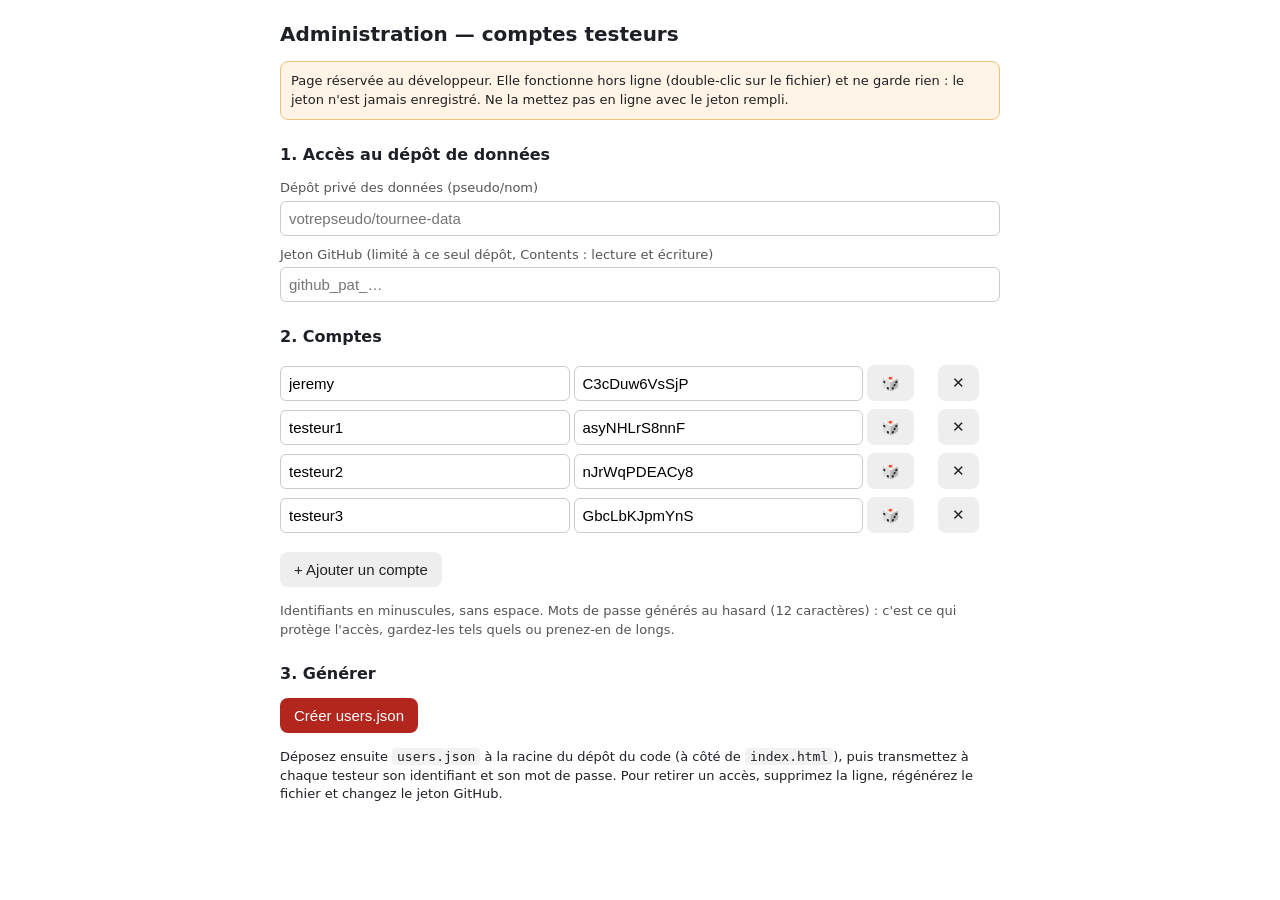
<file: admin/admin.html>
<!DOCTYPE html>
<html lang="fr">
<head>
<meta charset="utf-8">
<meta name="viewport" content="width=device-width, initial-scale=1">
<meta name="author" content="Jérémy Bizeul / Vigie-lance">
<meta name="copyright" content="© Jérémy Bizeul / Vigie-lance">
<title>Administration — comptes testeurs</title>
<style>
  body{font:15px/1.4 system-ui,sans-serif;max-width:720px;margin:20px auto;padding:0 14px;color:#1d2024}
  h1{font-size:20px} h2{font-size:16px;margin-top:24px}
  label{display:block;font-size:13px;color:#555;margin:10px 0 3px}
  input{width:100%;padding:8px;border:1px solid #ccc;border-radius:6px;font-size:15px;box-sizing:border-box}
  table{width:100%;border-collapse:collapse} td{padding:4px 4px 4px 0}
  button{padding:9px 14px;border:0;border-radius:8px;background:#b3261e;color:#fff;font-size:15px;cursor:pointer}
  button.sec{background:#eee;color:#222}
  .warn{background:#fff4e5;border:1px solid #f0c27a;border-radius:8px;padding:10px;font-size:13px}
  .ok{color:#1b7a3a;font-weight:600} .err{color:#b3261e;font-weight:600}
  code{background:#f2f2f2;padding:1px 5px;border-radius:4px}
</style>
</head>
<body>
<!-- © Jérémy Bizeul / Vigie-lance — Tous droits réservés -->
<h1>Administration — comptes testeurs</h1>
<div class="warn">
  Page réservée au développeur. Elle fonctionne hors ligne (double-clic sur le fichier) et ne
  garde rien : le jeton n'est jamais enregistré. Ne la mettez pas en ligne avec le jeton rempli.
</div>

<h2>1. Accès au dépôt de données</h2>
<label>Dépôt privé des données (pseudo/nom)</label>
<input id="repo" placeholder="votrepseudo/tournee-data" autocomplete="off">
<label>Jeton GitHub (limité à ce seul dépôt, Contents : lecture et écriture)</label>
<input id="token" type="password" placeholder="github_pat_…" autocomplete="off">

<h2>2. Comptes</h2>
<table id="rows"></table>
<p><button class="sec" id="add" type="button">+ Ajouter un compte</button></p>
<p style="font-size:13px;color:#555">
  Identifiants en minuscules, sans espace. Mots de passe générés au hasard (12 caractères) :
  c'est ce qui protège l'accès, gardez-les tels quels ou prenez-en de longs.
</p>

<h2>3. Générer</h2>
<button id="go" type="button">Créer users.json</button>
<p id="msg"></p>
<p style="font-size:13px">
  Déposez ensuite <code>users.json</code> à la racine du dépôt du code (à côté de <code>index.html</code>),
  puis transmettez à chaque testeur son identifiant et son mot de passe. Pour retirer un accès, supprimez
  la ligne, régénérez le fichier et changez le jeton GitHub.
</p>

<script src="../js/auth.js"></script>
<script>
(function () {
  'use strict';
  var T = window.Tour;
  var ALPHA = 'abcdefghjkmnpqrstuvwxyzABCDEFGHJKLMNPQRSTUVWXYZ23456789';
  function pw() {
    var a = crypto.getRandomValues(new Uint8Array(12)), s = '';
    for (var i = 0; i < a.length; i++) s += ALPHA[a[i] % ALPHA.length];
    return s;
  }
  function row(id, p) {
    var tr = document.createElement('tr');
    tr.innerHTML = '<td><input class="rid" placeholder="identifiant" autocomplete="off" autocapitalize="off"></td>' +
      '<td><input class="rpw" autocomplete="off"></td>' +
      '<td><button class="sec" type="button" title="Nouveau mot de passe">🎲</button></td>' +
      '<td><button class="sec" type="button" title="Retirer">✕</button></td>';
    tr.querySelector('.rid').value = id || '';
    tr.querySelector('.rpw').value = p || pw();
    var b = tr.querySelectorAll('button');
    b[0].onclick = function () { tr.querySelector('.rpw').value = pw(); };
    b[1].onclick = function () { tr.remove(); };
    document.getElementById('rows').appendChild(tr);
  }
  ['jeremy', 'testeur1', 'testeur2', 'testeur3'].forEach(function (id) { row(id); });
  document.getElementById('add').onclick = function () { row(''); };

  function say(t, cls) { var m = document.getElementById('msg'); m.textContent = t; m.className = cls || ''; }

  document.getElementById('go').onclick = function () {
    var repo = document.getElementById('repo').value.trim().replace(/^https?:\/\/github\.com\//, '').replace(/\.git$/, '');
    var token = document.getElementById('token').value.trim();
    if (!/^[\w.-]+\/[\w.-]+$/.test(repo)) return say('Dépôt : format attendu pseudo/nom-du-depot', 'err');
    if (!token) return say('Collez le jeton GitHub', 'err');
    var rows = Array.prototype.slice.call(document.querySelectorAll('#rows tr')).map(function (tr) {
      return { id: T.auth.normId(tr.querySelector('.rid').value), pw: tr.querySelector('.rpw').value };
    }).filter(function (r) { return r.id || r.pw; });
    var seen = {};
    for (var i = 0; i < rows.length; i++) {
      var r = rows[i];
      if (!/^[a-z0-9._-]+$/.test(r.id)) return say('Identifiant invalide : « ' + r.id + ' » (lettres minuscules, chiffres, . _ -)', 'err');
      if (r.pw.length < 10) return say('Mot de passe trop court pour « ' + r.id + ' » (10 caractères minimum)', 'err');
      if (seen[r.id]) return say('Identifiant en double : ' + r.id, 'err');
      seen[r.id] = 1;
    }
    if (!rows.length) return say('Ajoutez au moins un compte', 'err');
    say('Calcul en cours…');
    Promise.all(rows.map(function (r) { return T.auth.seal(r.id, r.pw, { repo: repo, token: token }); })).then(function (users) {
      var blob = new Blob([JSON.stringify({ v: 1, users: users }, null, 1)], { type: 'application/json' });
      var a = document.createElement('a');
      a.href = URL.createObjectURL(blob); a.download = 'users.json';
      document.body.appendChild(a); a.click(); a.remove();
      say('users.json créé pour ' + users.length + ' compte(s). Notez bien les mots de passe affichés ci-dessus.', 'ok');
    }).catch(function (e) { say('Erreur : ' + e.message, 'err'); });
  };
})();
</script>
</body>
</html>
</file>
